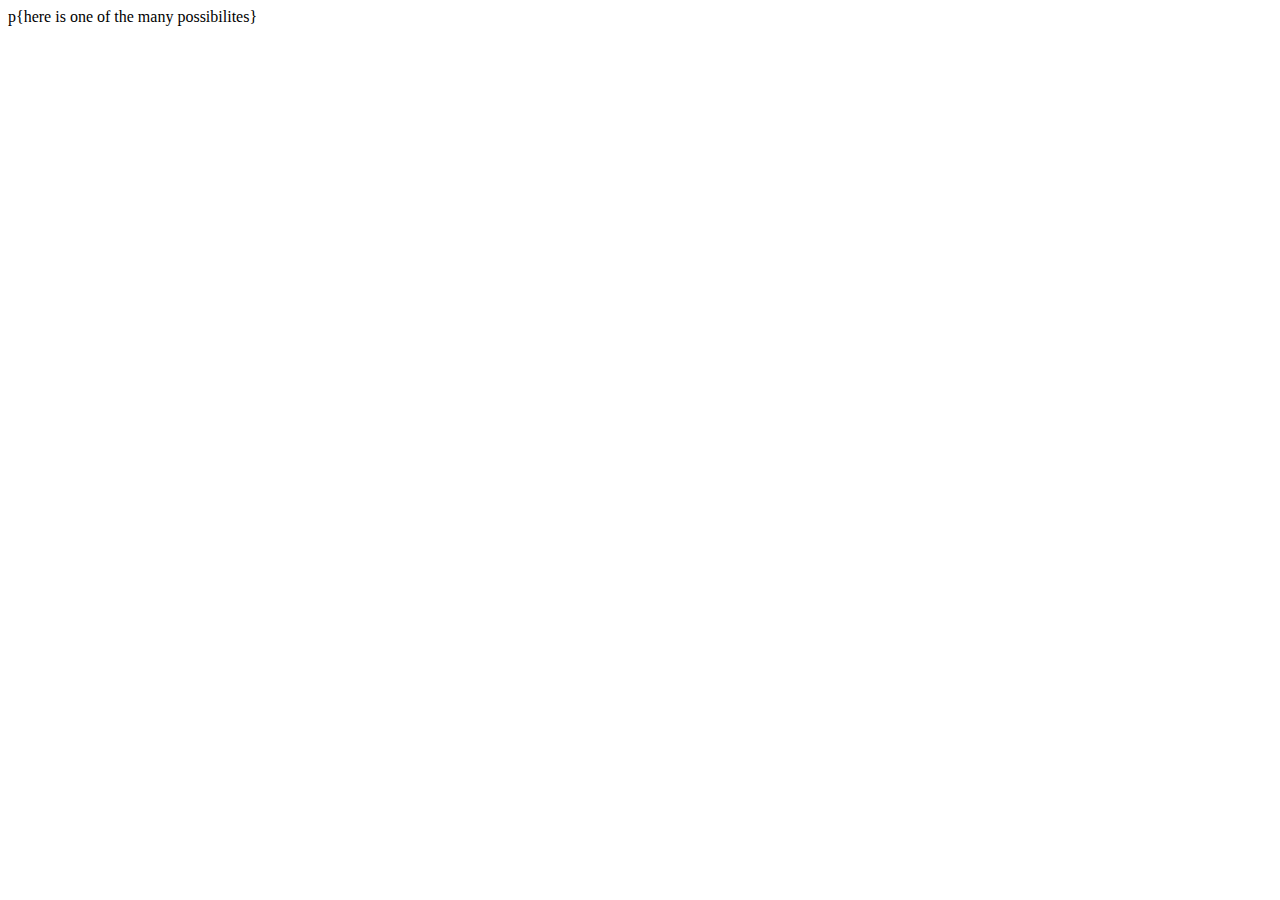
<file: 006_emmit/index.html>
<html>
<head>
  <meta charset="UTF-8">
  <meta name="viewport" content="width=device-width, initial-scale=1.0">
  <meta http-equiv="X-UA-Compatible" content="ie=edge">
  <title>Document</title>
</head>
<body>
  p{here is one of the many possibilites}
</body>
</html>
</file>
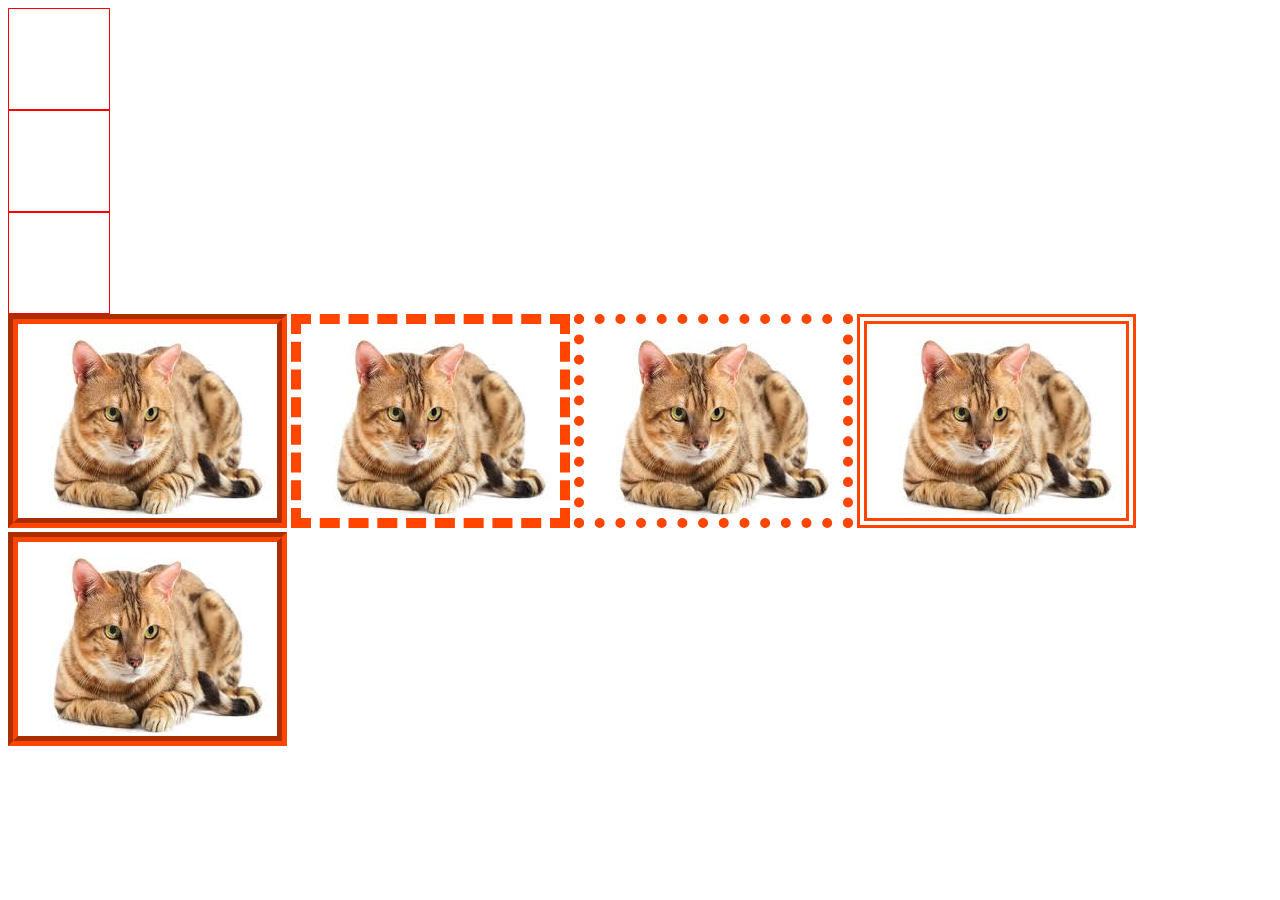
<file: 008_border/index.html>
<html>
  <head>
    <title>Border</title>
    <link rel="stylesheet" href="main.css">
  </head>
  <body>
  <div></div>
  <div></div>
  <div></div>
  <img src="../001_img/cat.jfif">
  <img src="../001_img/cat.jfif" class="catone">
  <img src="../001_img/cat.jfif" class="cattwo">
  <img src="../001_img/cat.jfif" class="catthree">
  <img src="../001_img/cat.jfif">
  </body>
</html>
</file>
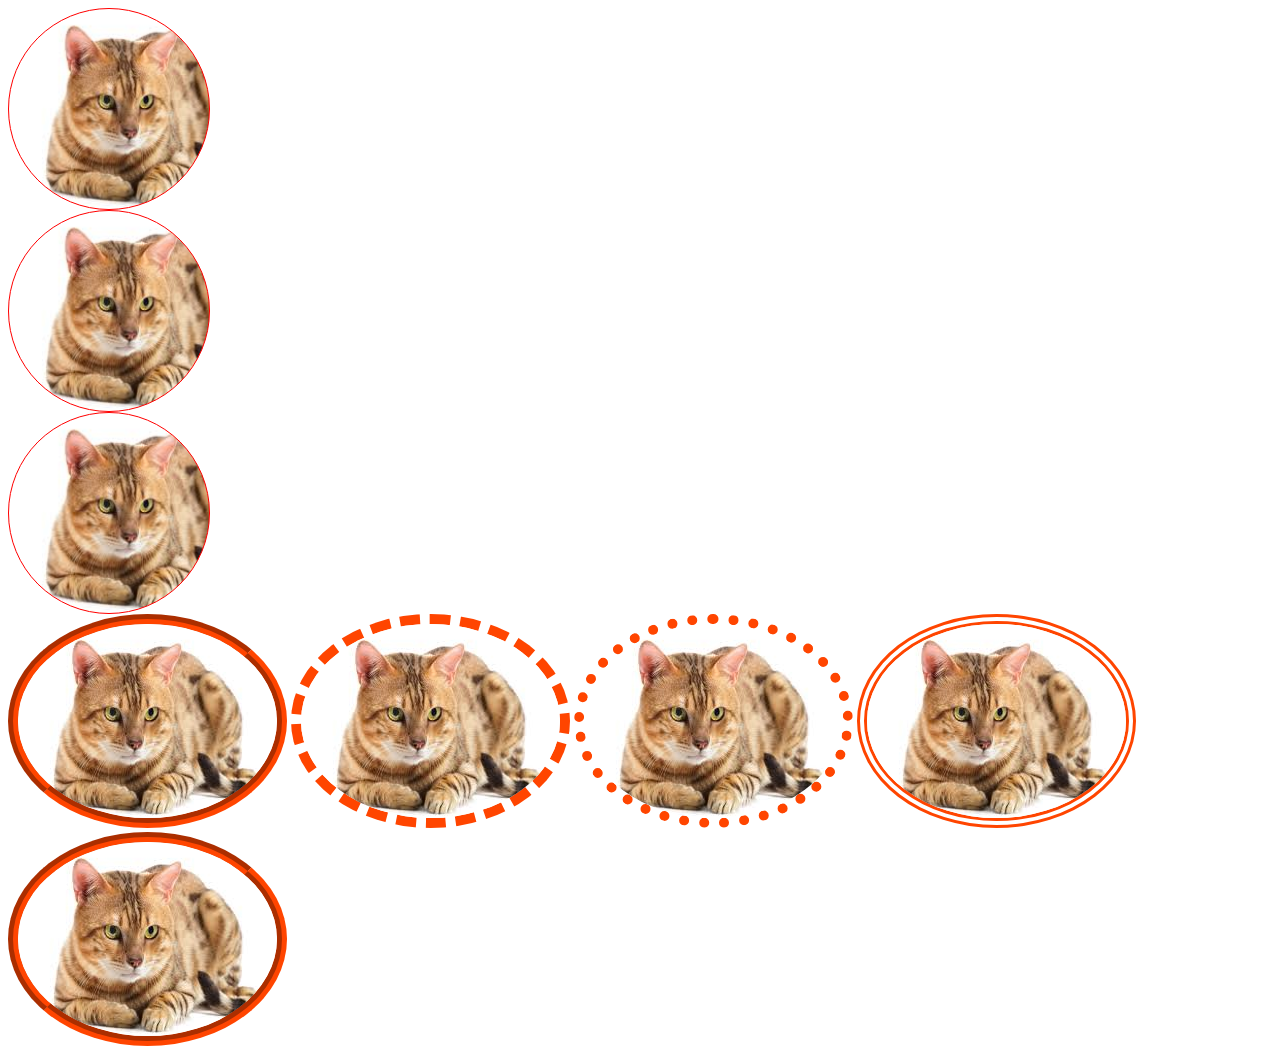
<file: 009_border_radius/index.html>
<html>
  <head>
    <title>Border Radius</title>
    <link rel="stylesheet" href="main.css">
  </head>
  <body>
  <div></div>
  <div></div>
  <div></div>
  <img src="../001_img/cat.jfif">
  <img src="../001_img/cat.jfif" class="catone">
  <img src="../001_img/cat.jfif" class="cattwo">
  <img src="../001_img/cat.jfif" class="catthree">
  <img src="../001_img/cat.jfif">
  </body>
</html>
</file>
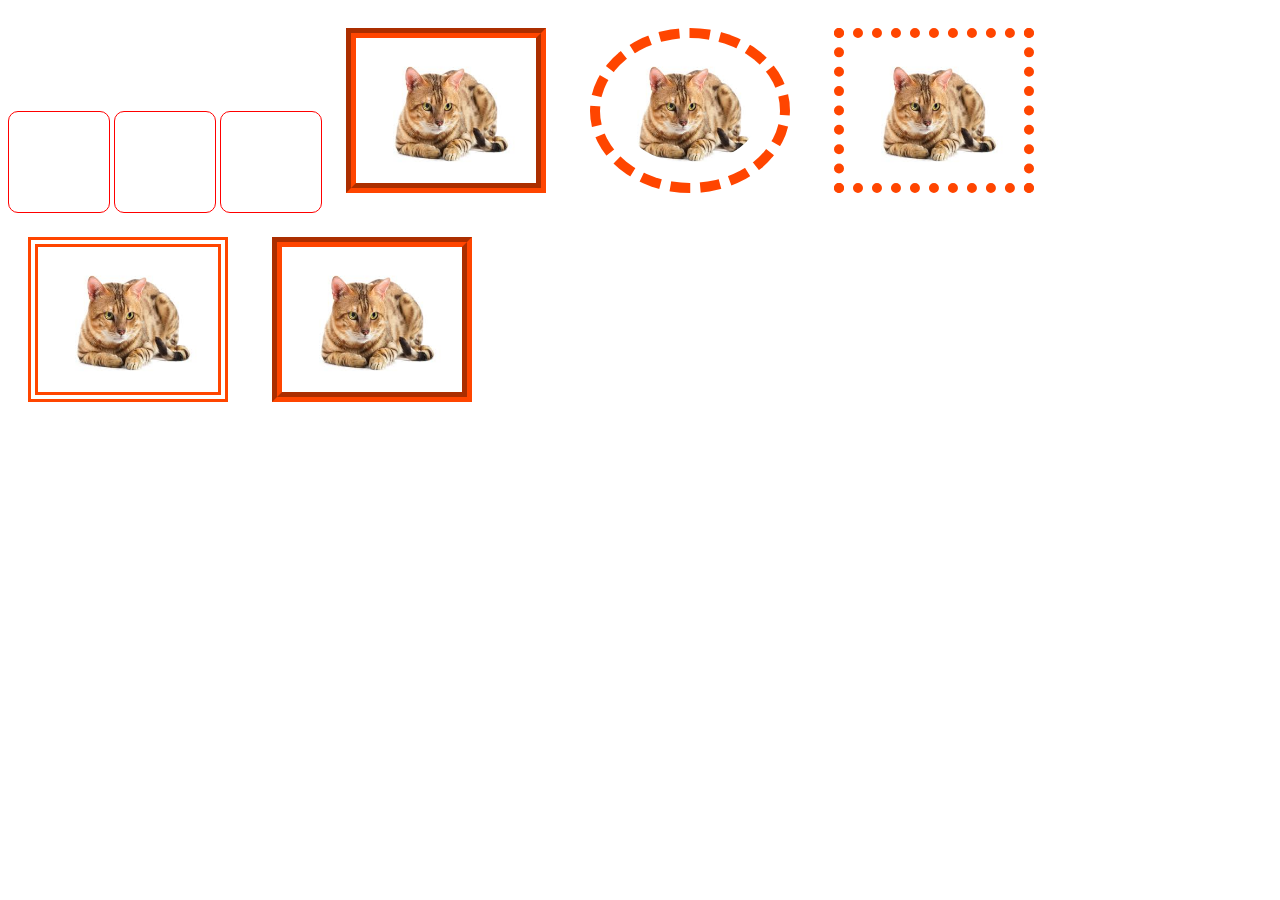
<file: 012_box-sizing/index.html>
<html>
  <head>
    <title>Box Sizing</title>
    <link rel="stylesheet" href="main.css">
  </head>
  <body>
  <div></div>
  <div></div>
  <div></div>
  <img src="../001_img/cat.jfif">
  <img src="../001_img/cat.jfif" class="catone">
  <img src="../001_img/cat.jfif" class="cattwo">
  <img src="../001_img/cat.jfif" class="catthree">
  <img src="../001_img/cat.jfif">
  </body>
</html>
</file>
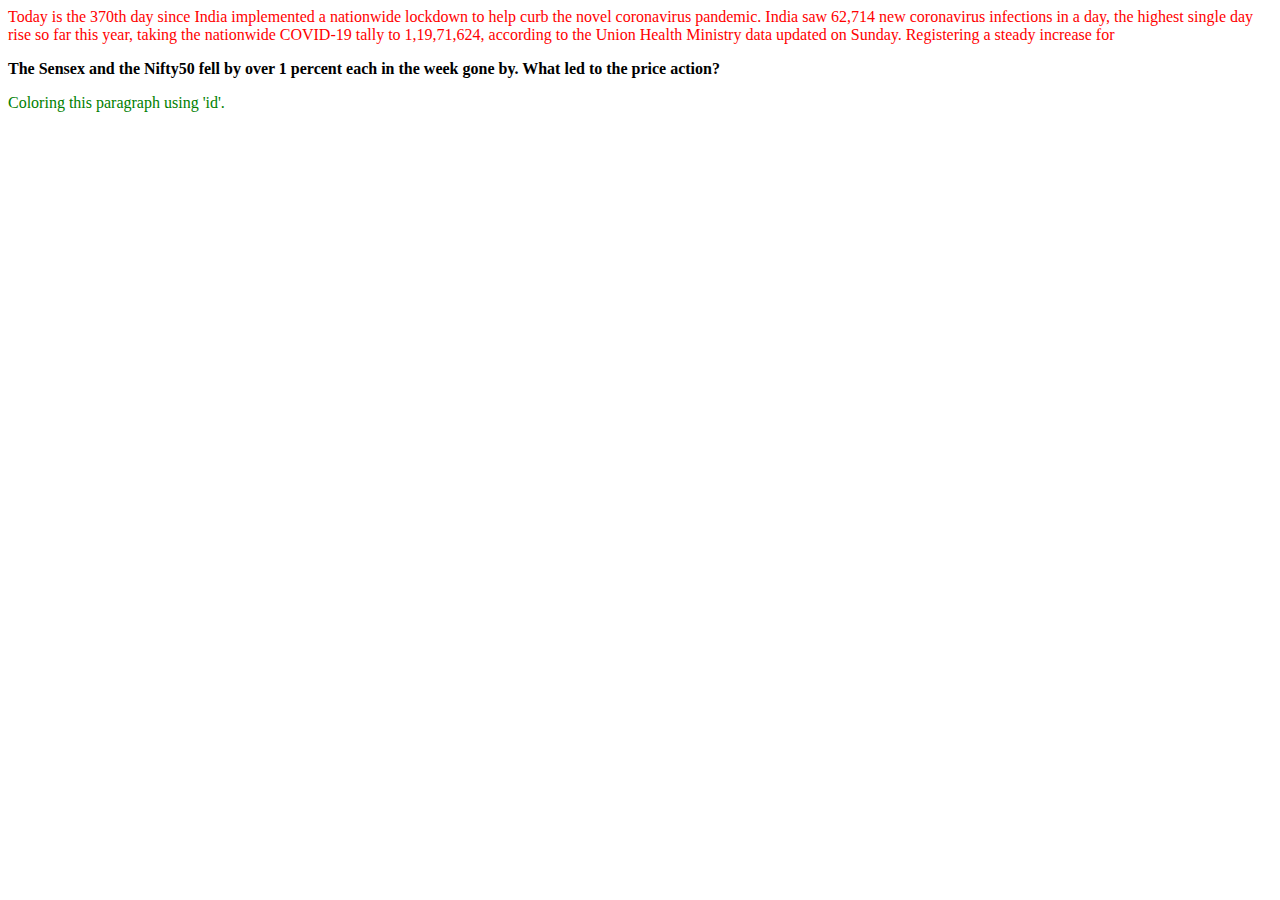
<file: 014_css-selector-class/index.html>
<html>
  <head> </head>
  <style>
    .question {
      font-weight: bold;
    }
    .emphasize {
      color:red
    }
    #sensex {
      color:green
    }
  </style>
  <body>
  <p class="emphasize">
    Today is the 370th day since India implemented a nationwide lockdown to help curb the novel coronavirus pandemic. India saw 62,714 new coronavirus infections in a day, the highest single day rise so far this year, taking the nationwide COVID-19 tally to 1,19,71,624, according to the Union Health Ministry data updated on Sunday. Registering a steady increase for
  </p>
  <p class="question">
  The Sensex and the Nifty50 fell by over 1 percent each in the week gone by. What led to the price action?
  </p>
  <p id="sensex">
     Coloring this paragraph using 'id'.
  </p>
  </body>
</html>
</file>
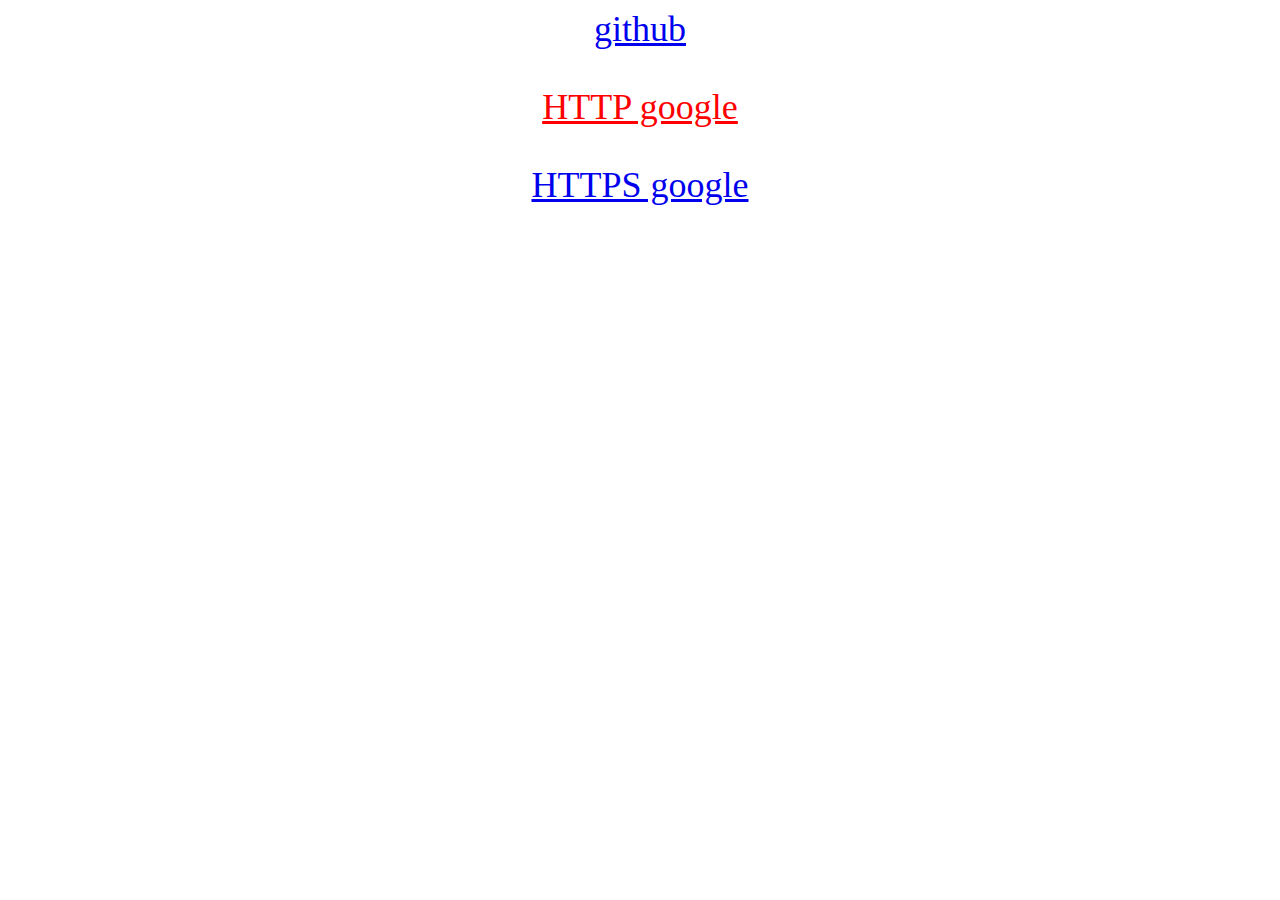
<file: 015_css-selector-attributes/index.html>
<html>
  <head> </head>

  <style>
  body {
    font-size: 36px;
    text-align: center;
  }
  [target=_blank] {
    color:red;
  }
  </style>
  <body>
<p>
<p><a href="https://www.github.com">github</a></p>
<p><a href="http://www.google.com" target="_blank">HTTP google</a></p>
<p><a href="https://www.google.com" target="_self">HTTPS google</a></p>
</html>
</file>
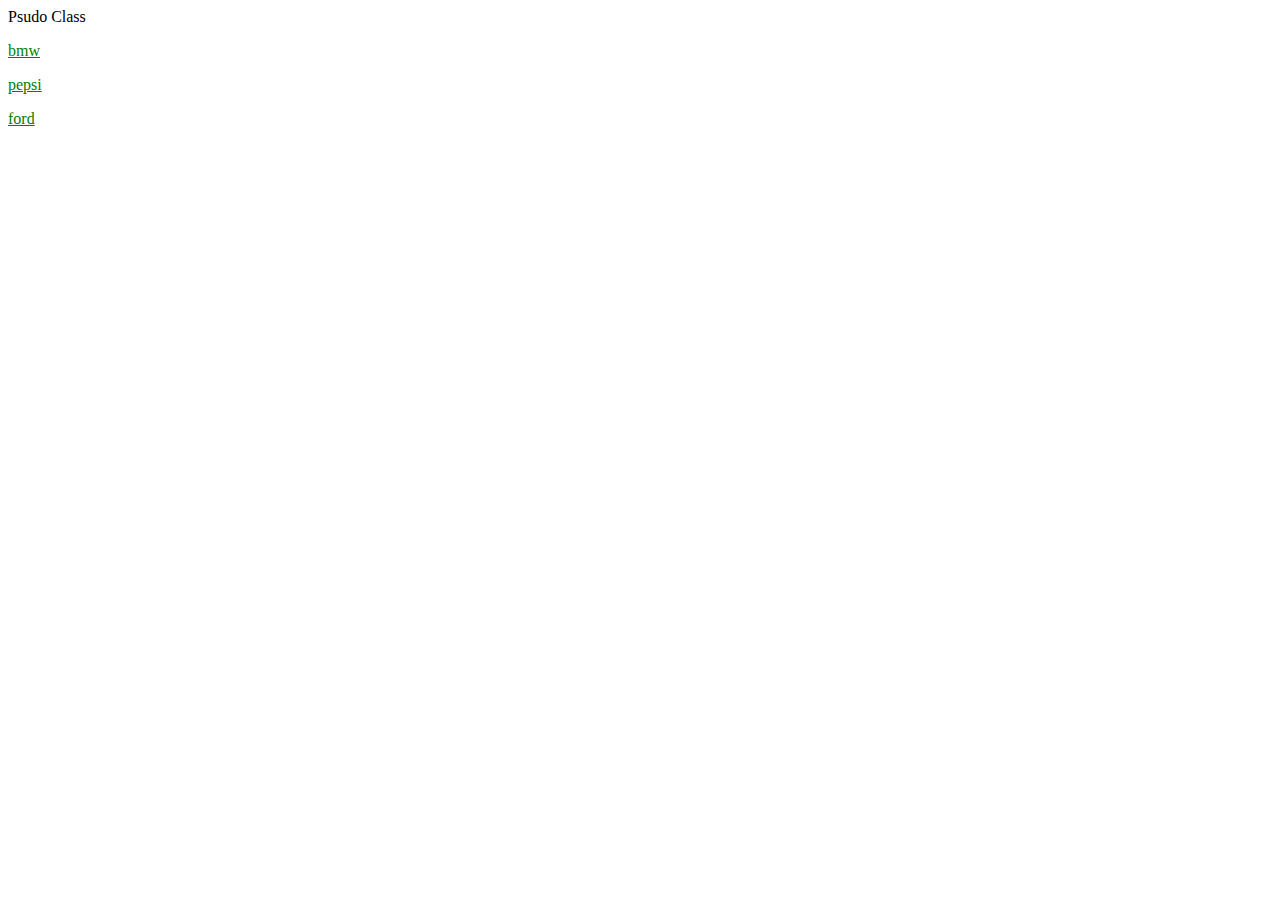
<file: 016_css-selector-psudoclass/index.html>
<html>
  <head> Psudo Class </head>

  <style>
  /*order matters*/
  a:link{
    color:green;
  }
  a:visited{
    color:blue;
  }
  a:hover {
    color:red;
  }
  a:active {
    color:yellow;
  }
  </style>
  <body>
<p>
<p><a href="http://www.bmw.com">bmw</a></p>
<p><a href="http://www.pepsi.com">pepsi</a></p>
<p><a href="http://www.ford.com">ford</a></p>

</html>
</file>
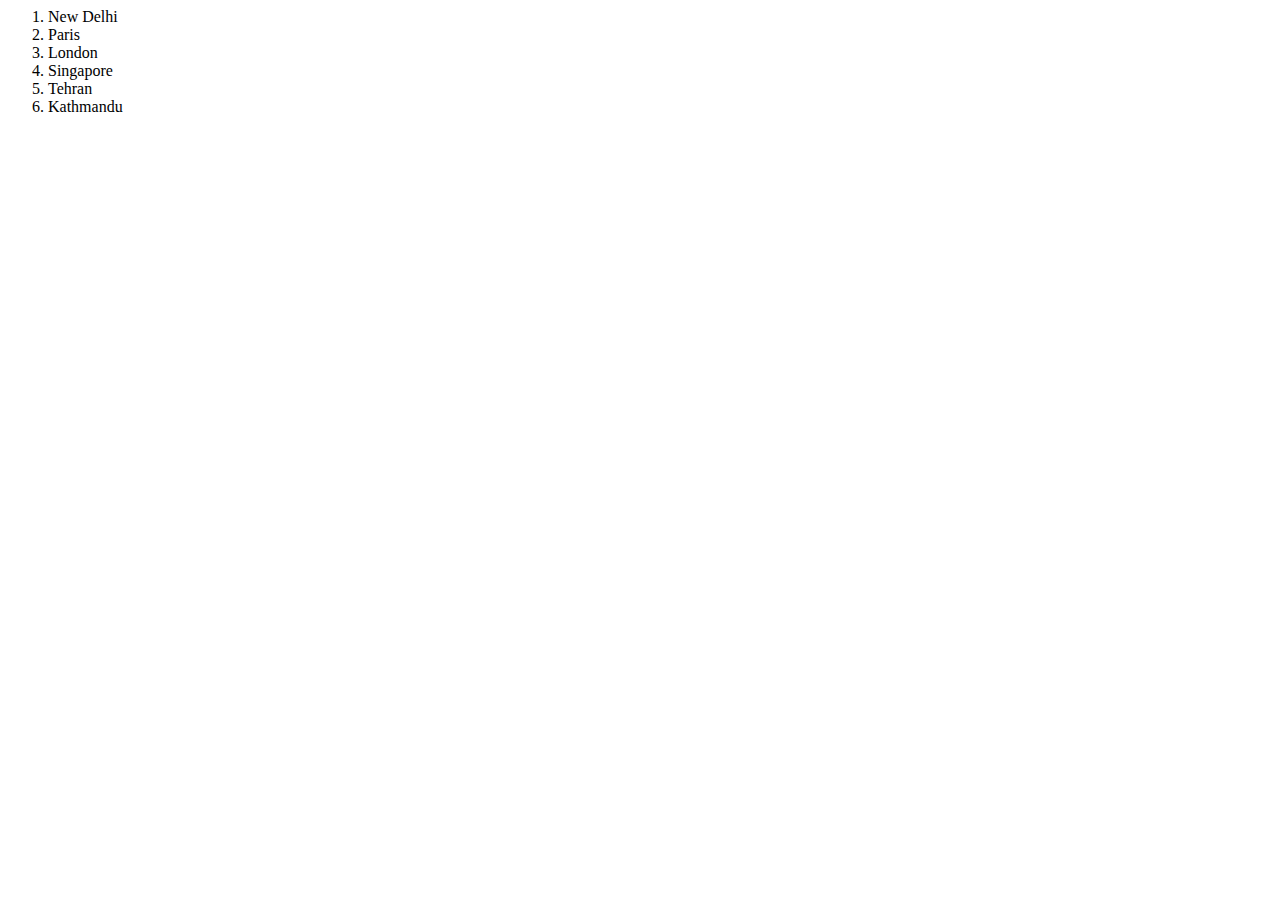
<file: 005_essential_tags/04_ordered_list_element/index.html>
<html>
<head>
  <meta charset="UTF-8">
  <title>Ordered List</title>
</head>
<body>
  <ol>
    <li>New Delhi</li>
    <li>Paris</li>
    <li>London</li>
    <li>Singapore</li>
    <li>Tehran</li>
    <li>Kathmandu</li>
  </ol>
</body>
</html>
</file>
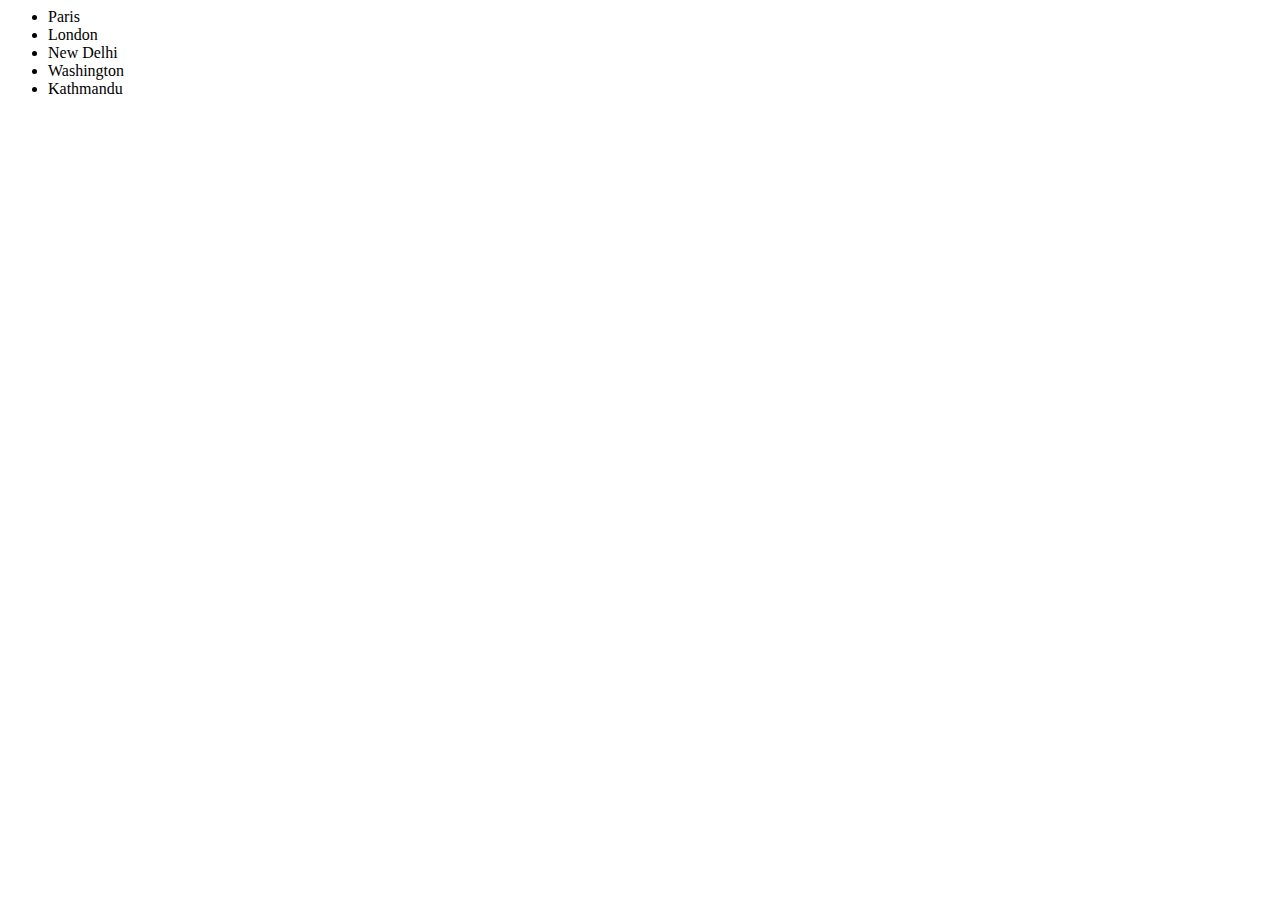
<file: 005_essential_tags/04_unordered_list_element/index.html>
<html>
<head>
  <meta charset="UTF-8">
  <title>Ordered List</title>
</head>
<body>
  <ul>
    <li>Paris</li>
    <li>London</li>
    <li>New Delhi</li>
    <li>Washington</li>
    <li>Kathmandu</li>
  </ul>
</body>
</html>
</file>
<file: 008_border/main.css>
div{
  width:100px;
  height:100px;
  border:1px solid red;
}

img {
  border:10px groove orangered;
}

.catone {
border:10px dashed orangered;
}

.cattwo {
  border:10px dotted orangered;
}

.catthree {
  border:10px double orangered;
}
</file>
<file: 009_border_radius/main.css>
div{
  width:200px;
  height:200px;
  border:1px solid red;
  border-radius: 100%;
  background: green;
  background-image: url("../001_img/cat.jfif");
  background-size:cover;
}

img {
  border:10px groove orangered;
  border-radius: 100%;

}

.catone {
border:10px dashed orangered;
border-radius: 100%;

}

.cattwo {
  border:10px dotted orangered;
}

.catthree {
  border:10px double orangered;
}
</file>
<file: 012_box-sizing/main.css>
div{
  width:100px;
  height:100px;
  border:1px solid red;
  border-radius: 10px;
  display:inline-block;
}

img {
  width:200px;
  border:10px groove orangered;
  padding:20px;
  margin:20px;
  box-sizing: border-box;
}

.catone {
border:10px dashed orangered;
border-radius: 100%;

}

.cattwo {
  border:10px dotted orangered;
}

.catthree {
  border:10px double orangered;
}
</file>
